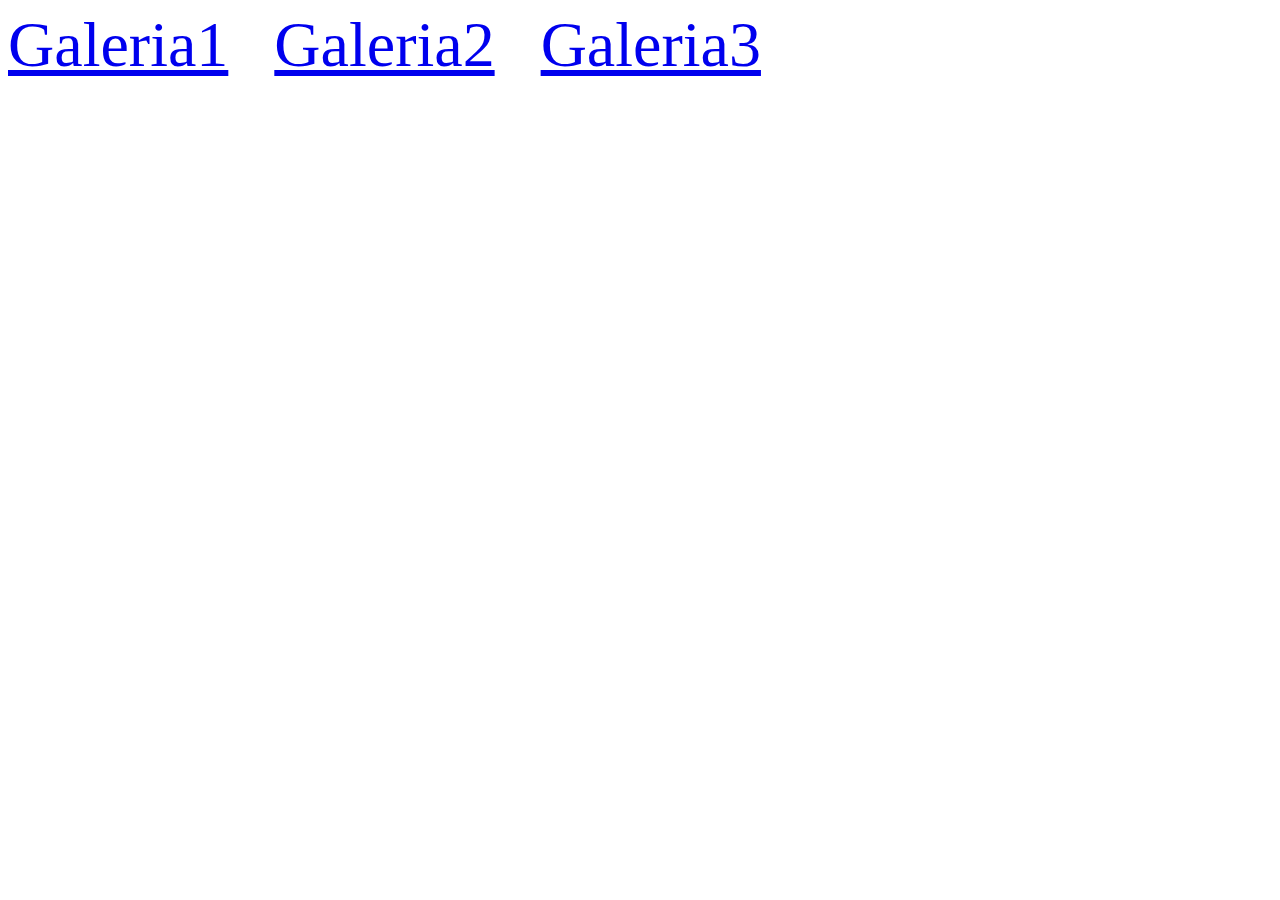
<file: index.html>
<!DOCTYPE html>
<html lang="en">
<head>
    <meta charset="UTF-8">
    <meta name="viewport" content="width=device-width, initial-scale=1.0">
    <link rel="stylesheet" href="style.css">
    <title>Document</title>
</head>
<body>
    <a href="galeria1">Galeria1</a>
    <a href="galeria2">Galeria2</a>
    <a href="galeria3">Galeria3</a>
</body>
</html>
</file>
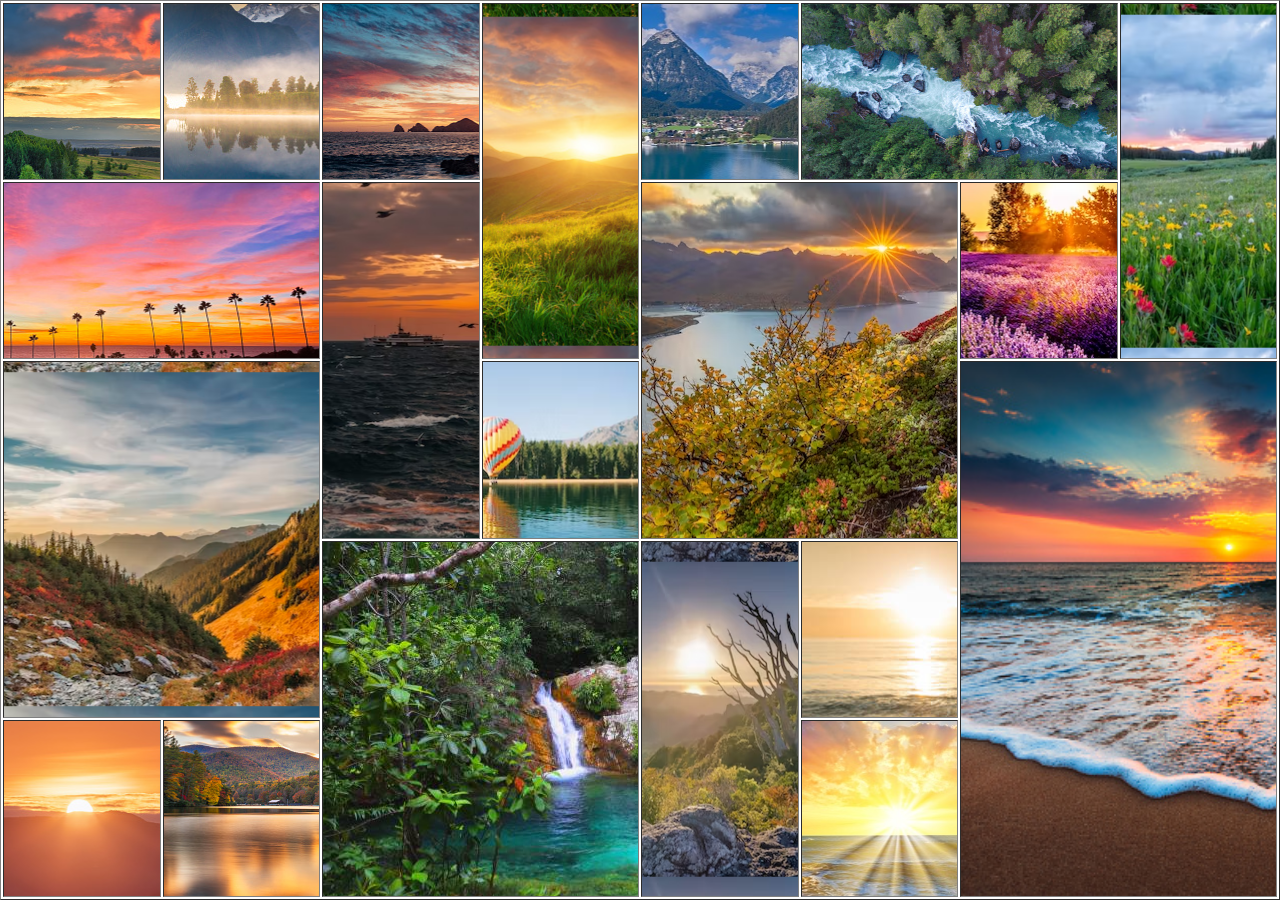
<file: galeria1/index.html>
<!DOCTYPE html>
<html lang="pt-br">

<head>
    <meta charset="UTF-8">
    <meta http-equiv="X-UA-Compatible" content="IE=edge">
    <meta name="viewport" content="width=device-width, initial-scale=1.0">
    <title>Galeria de fotos</title>
    <link rel="stylesheet" href="galeria.css">
</head>

<body>

    <table border="1">
        <tr>
            <td class="imagem1"></td>
            <td class="imagem2"></td>
            <td class="imagem3"></td>
            <td class="imagem4" rowspan="2"></td>
            <td class="imagem5"></td>
            <td class="imagem6" colspan="2"></td>
            <td class="imagem7" rowspan="2"></td>
        </tr>

        <tr>
            <td class="imagem8" colspan="2"></td>
            <td class="imagem9" rowspan="2"></td>
            <td class="imagem10" colspan="2" rowspan="2"></td>
            <td class="imagem11"></td>
        </tr>

        <tr>
            <td class="imagem12" colspan="2" rowspan="2"></td>
            <td class="imagem13"></td>
            <td class="imagem14" colspan="2" rowspan="3"></td>
        </tr>

        <tr>
            <td class="imagem16" rowspan="2" colspan="2"></td>
            <td class="imagem15" rowspan="2"></td>
            <td class="imagem17"></td>
        </tr>

        <tr>
            <td class="imagem18"></td>
            <td class="imagem19"></td>
            <td class="imagem20"></td>

        </tr>
</body>

</html>
</file>
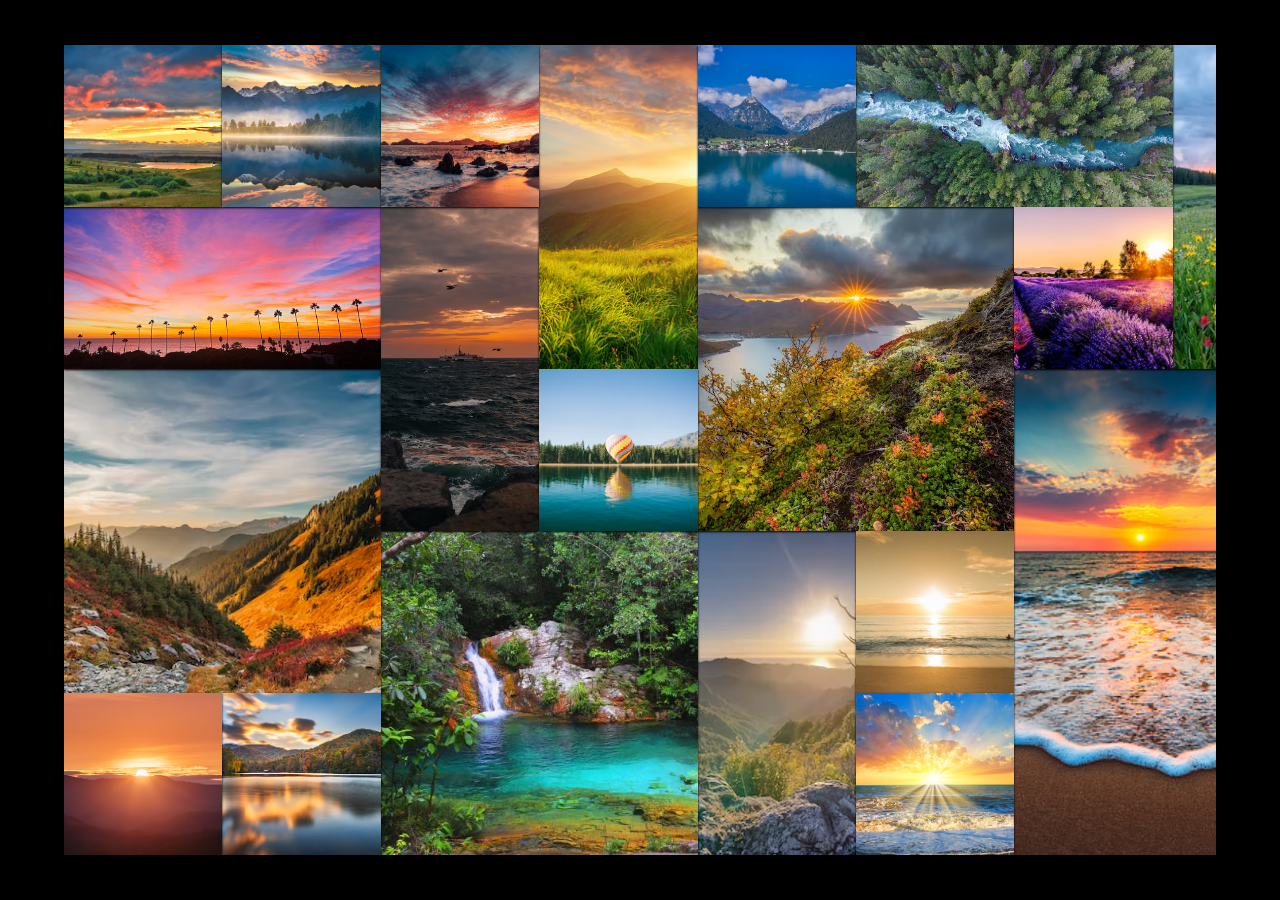
<file: galeria2/index.html>
<!DOCTYPE html>
<html lang="en">

<head>
    <meta charset="UTF-8">
    <meta name="viewport" content="width=device-width, initial-scale=1.0">
    <link rel="stylesheet" href="index.css">
    <title>GALERIA</title>
</head>

<body>
    <div class="conteiner">
        <div class="galery">
            <div class="photos">
                <div class="div1"> </div>

                <div class="div2"> </div>

                <div class="div3"> </div>

                <div class="div4"> </div>

                <div class="div5"> </div>

                <div class="div6"> </div>

                <div class="div7"> </div>

                <div class="div8"> </div>

                <div class="div9"> </div>

                <div class="div10"> </div>

                <div class="div11"> </div>

                <div class="div12"> </div>

                <div class="div13"> </div>

                <div class="div14"> </div>

                <div class="div15"> </div>

                <div class="div16"> </div>

                <div class="div17"> </div>

                <div class="div18"> </div>

                <div class="div19"> </div>

                <div class="div20"> </div>
            </div>
        </div>
    </div>
    <script src="index.js"></script>
</body>

</html>
</file>
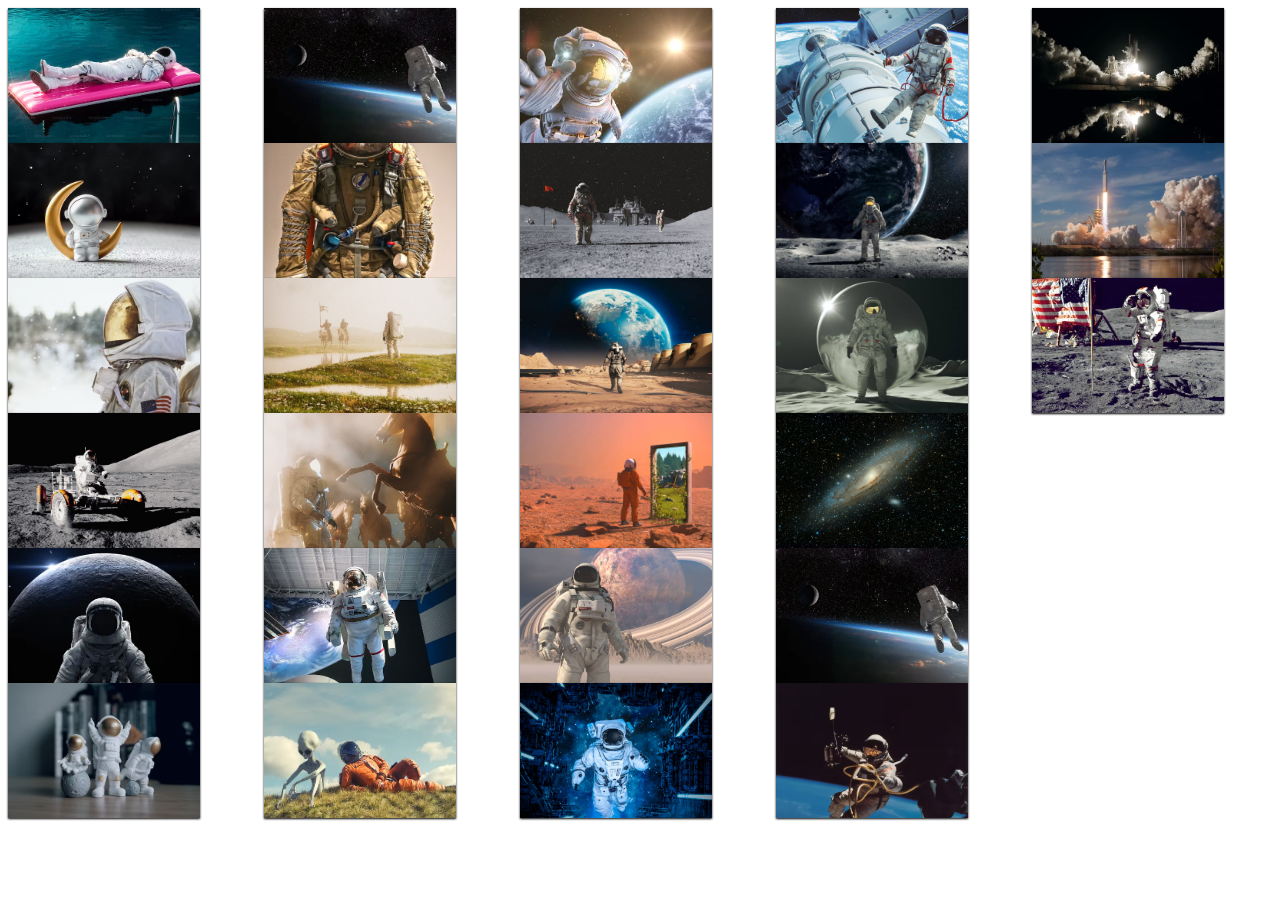
<file: galeria3/index.html>
<!DOCTYPE html>
<html lang="en">
<head>
    <meta charset="UTF-8">
    <meta name="viewport" content="width=device-width, initial-scale=1.0">
    <link rel="stylesheet" href="style.css">
    <title>Galeria</title>
</head>
<body>
    <div class="container">
        <div class="fotos">

            <div class="div1"> </div>

            <div class="div2"> </div>
        
            <div class="div3"> </div>

            <div class="div4"> </div>

            <div class="div5"> </div>

            <div class="div6"> </div>
        
            <div class="div7"> </div>

            <div class="div8"> </div>

            <div class="div9"> </div>

            <div class="div10"> </div>

            <div class="div11"> </div>

            <div class="div12"> </div>

            <div class="div13"> </div>

            <div class="div14"> </div>

            <div class="div15"> </div>

            <div class="div16"> </div>

            <div class="div17"> </div>

            <div class="div18"> </div>

            <div class="div19"> </div>

            <div class="div20"> </div>

            <div class="div21"> </div>

            <div class="div22"> </div>

            <div class="div23"> </div>

            <div class="div24"> </div>

            <div class="div25"> </div>

            <div class="div26"> </div>

            <div class="div27"> </div>

        </div>
        
    </div>
        
</body>
</html>
</file>
<file: style.css>
*{
    font-size: 2rem;
}

a{
    margin-right: 30px;
}
</file>
<file: galeria1/galeria.css>
body{
    background-color: white;
    margin: 0;
}

table{
    height: 100vh;
    width: 100%;
}

td{
    height:20%;
    width:12.5%
}

.imagem1{
    background-image: url(imagem/imagem1.jpg);
    background-position: 0%;
}

.imagem2{
    background-image: url(imagem/imagem2.jpg);
    background-position: 0%;
}

.imagem3{
    background-image: url(imagem/imagem3.jpg);
    background-position: 0%;
}

.imagem4{
    background-image: url(imagem/imagem4.jpg);
    background-position: 70%;
}

.imagem5{
    background-image: url(imagem/imagem5.jpg);
    background-position: 50%;
}

.imagem6{
    background-image: url(imagem/imagem6.jpg);
    background-position: 40%;
}

.imagem7{
    background-image: url(imagem/imagem7.jpg);
    background-position: 60%;
}

.imagem8{
    background-image: url(imagem/imagem8.jpg);
    background-position: 90%;
}

.imagem9{
    background-image: url(imagem/imagem9.jpg);
    background-position: 50%;
}

.imagem10{
    background-image: url(imagem/imagem10.jpg);
    background-position: 6%;
}

.imagem11{
    background-image: url(imagem/imagem11.jpg);
    background-position: 80%;
}

.imagem12{
    background-image: url(imagem/imagem12.jpg);
    background-position: 30%;
}

.imagem13{
    background-image: url(imagem/imagem13.jpg);
    background-position: 70%;
}

.imagem14{
    background-image: url(imagem/imagem14.jpg);
    background-position: 20%;
    background-size: cover;
}

.imagem15{
    background-image: url(imagem/imagem15.jpg);
    background-position: 70%;
}

.imagem16{
    background-image: url(imagem/imagem16.jpg);
}

.imagem17{
    background-image: url(imagem/imagem17.jpg);
    background-position: 40%;
}

.imagem18{
    background-image: url(imagem/imagem18.jpg);
    background-position: 50%;
}

.imagem19{
    background-image: url(imagem/imagem19.jpg);
    background-position: 20%;
}

.imagem20{
    background-image: url(imagem/imagem20.jpg);
    background-position: 40%;
}
</file>
<file: galeria2/index.css>
:root{
    --galeryoffeset: 10%;
}

*{
    margin: 0px;
}

.conteiner{
    display: flex;
    align-items: center;
    justify-content: center;
    width: 100vw;
    height: 100vh;
    background-color: black;
}

.galery{
    width: 90%;
    height: 90%;
    background-color: white;
    overflow: hidden;
}

.photos{
    outline: 5px solid rebeccapurple;
    height: 100%;
    width: calc(100% + var(--galeryoffeset));
    animation: slides 5s infinite alternate linear;
    display: grid;
}

.photos:hover{
    animation-play-state: paused;
}

@keyframes slides{
    from{
        margin-left: 0%;
    }
    to{
        margin-left: calc(-1 * var(--galeryoffeset));
    }
}

.div1 { 
    grid-area: 3 / 7 / 6 / 9; 
    background-image: url(imagem/imagem14.jpg);
    background-position-x: center;
    background-position-y: center;
    background-repeat: no-repeat;
    background-size: cover;
}
.div2 { 
    grid-area: 4 / 5 / 6 / 6; 
    background-image: url(imagem/imagem15.jpg);
    background-position-x: center;
    background-position-y: center;
    background-repeat: no-repeat;
    background-size: cover;
}

.div3 { 
    grid-area: 4 / 3 / 6 / 5;
    background-image: url(imagem/imagem16.jpg);
    background-position-x: center;
    background-position-y: center;
    background-repeat: no-repeat;
    background-size: cover;
}

.div4 { 
    grid-area: 3 / 1 / 5 / 3; 
    background-image: url(imagem/imagem12.jpg);
    background-position-x: center;
    background-position-y: center;
    background-repeat: no-repeat;
    background-size: cover;
}

.div5 {
    grid-area: 2 / 1 / 3 / 3;
    background-image: url(imagem/imagem8.jpg);
    background-position-x: center;
    background-position-y: center;
    background-repeat: no-repeat;
    background-size: cover;
}

.div6 { 
    grid-area: 2 / 3 / 4 / 4;
    background-image: url(imagem/imagem9.jpg);
    background-position-x: center;
    background-position-y: center;
    background-repeat: no-repeat;
    background-size: cover;
}

.div7 { 
    grid-area: 1 / 4 / 3 / 5; 
    background-image: url(imagem/imagem4.jpg);
    background-position-x: center;
    background-position-y: center;
    background-repeat: no-repeat;
    background-size: cover;
}

.div8 { 
    grid-area: 2 / 5 / 4 / 7; 
    background-image: url(imagem/imagem10.jpg);
    background-position-x: center;
    background-position-y: center;
    background-repeat: no-repeat;
    background-size: cover;
}

.div9 { 
    grid-area: 1 / 8 / 3 / 9; 
    background-image: url(imagem/imagem7.jpg);
    background-position-x: center;
    background-position-y: center;
    background-repeat: no-repeat;
    background-size: cover;
}

.div10 { 
    grid-area: 1 / 6 / 2 / 8; 
    background-image: url(imagem/imagem6.jpg);
    background-position-x: center;
    background-position-y: center;
    background-repeat: no-repeat;
    background-size: cover;
}

.div11 { 
    grid-area: 1 / 1 / 2 / 2;
    background-image: url(imagem/imagem1.jpg);
    background-position-x: center;
    background-position-y: center;
    background-repeat: no-repeat;
    background-size: cover;
}

.div12 { 
    grid-area: 1 / 2 / 2 / 3; 
    background-image: url(imagem/imagem2.jpg);
    background-position-x: center;
    background-position-y: center;
    background-repeat: no-repeat;
    background-size: cover;
}

.div13 { 
    grid-area: 1 / 3 / 2 / 4; 
    background-image: url(imagem/imagem3.jpg);
    background-position-x: center;
    background-position-y: center;
    background-repeat: no-repeat;
    background-size: cover;
}

.div14 { 
    grid-area: 1 / 5 / 2 / 6; 
    background-image: url(imagem/imagem5.jpg);
    background-position-x: center;
    background-position-y: center;
    background-repeat: no-repeat;
    background-size: cover;
}

.div15 { 
    grid-area: 2 / 7 / 3 / 8;
    background-image: url(imagem/imagem11.jpg);
    background-position-x: center;
    background-position-y: center;
    background-repeat: no-repeat;
    background-size: cover;
}

.div16 { 
    grid-area: 4 / 6 / 5 / 7; 
    background-image: url(imagem/imagem17.jpg);
    background-position-x: center;
    background-position-y: center;
    background-repeat: no-repeat;
    background-size: cover;
}

.div17 { 
    grid-area: 5 / 6 / 6 / 7; 
    background-image: url(imagem/imagem20.jpg);
    background-position-x: center;
    background-position-y: center;
    background-repeat: no-repeat;
    background-size: cover;
}

.div18 { 
    grid-area: 3 / 4 / 4 / 5;
    background-image: url(imagem/imagem13.jpg); 
    background-position-x: center;
    background-position-y: center;
    background-repeat: no-repeat;
    background-size: cover;
}

.div19 { 
    grid-area: 5 / 2 / 6 / 3;
    background-image: url(imagem/imagem19.jpg); 
    background-position-x: center;
    background-position-y: center;
    background-repeat: no-repeat;
    background-size: cover;
}

.div20 { 
    grid-area: 5 / 1 / 6 / 2;
    background-image: url(imagem/imagem18.jpg);
    background-position-x: center;
    background-position-y: center;
    background-repeat: no-repeat;
    background-size: cover;
}

.photos div {
    position: relative;
    box-shadow: 0 1px 2px 0;
    transition: all 0.6s cubic-bezier(0.165, 0.84, 0.44, 1);
}

.photos div::after{
    content: "";
    position: absolute;
    width: 100%;
    height: 100%;
    background-image: 0;
    opacity: 0;
    box-shadow: 0 1px 2px 0;
    transition: all 0.6s cubic-bezier(0.165, 0.84, 0.44, 1);
}

.photos div:hover{
    transform: scale(1.25, 1.25);
    z-index: 100;
}

.photos div:hover::after{
    opacity: 1;
}
</file>
<file: galeria3/style.css>
body {
    height: 90vh;
    width: 90vw;
    max-width: 100%;
}

.conteiner{
    display: flex;
    align-items: center;
    justify-content: center;
    width: 90vw;
    height: 90vh;
    overflow: hidden;
}

.fotos {
    display: grid;
    grid-template-columns: repeat(11, 1fr);
    grid-template-rows: repeat(6, 1fr);
    grid-column-gap: 0px;
    grid-row-gap: 0px;
    display: flex;
    flex-flow: wrap column;
    width: 100vw;
    height: 100vh;
    }

    .fotos > div{
        display: grid;
        height: 15%;
        width: 15%;
    }
    
    .div1 { 
        grid-area: 1 / 1 / 2 / 2;
        background-position-x: center;
        background-position-y: center;
        background-repeat: no-repeat;
        background-size: cover;
        background-image: url(imgs/img1.png);
    }

    .div2 { 
        grid-area: 2 / 3 / 3 / 4;
        background-position-x: center;
        background-position-y: center;
        background-repeat: no-repeat;
        background-size: cover;
        background-image: url(imgs/img2.png);
    }
    
    .div3 { 
        grid-area: 3 / 2 / 4 / 3;
        background-position-x: center;
        background-position-y: center;
        background-repeat: no-repeat;
        background-size: cover; 
        background-image: url(imgs/img3.png);
    }
    
    .div4 { 
        grid-area: 3 / 4 / 5 / 6; 
        background-image: url(imgs/img4.png);
        background-position-x: center;
        background-position-y: center;
        background-repeat: no-repeat;
        background-size: cover;
    }
    
    .div5 { 
        grid-area: 5 / 8 / 6 / 9; 
        background-position-x: center;
        background-position-y: center;
        background-repeat: no-repeat;
        background-size: cover;
        background-image: url(imgs/img5.png);
    }
    
    .div6 { 
        grid-area: 1 / 10 / 3 / 12; 
        background-image: url(imgs/img6.png);
        background-position-x: center;
        background-position-y: center;
        background-repeat: no-repeat;
        background-size: cover;
    }
    
    .div7 { 
        grid-area: 2 / 9 / 3 / 10; 
        background-position-x: center;
        background-position-y: center;
        background-repeat: no-repeat;
        background-size: cover;
        background-image: url(imgs/img7.png);
    }
    
    .div8 { 
        grid-area: 2 / 7 / 3 / 8;
        background-position-x: center;
        background-position-y: center;
        background-repeat: no-repeat;
        background-size: cover; 
        background-image: url(imgs/img8.png);
    }
    
    .div9 { 
        grid-area: 4 / 7 / 5 / 8;
        background-position-x: center;
        background-position-y: center;
        background-repeat: no-repeat;
        background-size: cover; 
        background-image: url(imgs/img9.png);
    }
    
    .div10 { 
        grid-area: 6 / 6 / 7 / 7;
        background-position-x: center;
        background-position-y: center;
        background-repeat: no-repeat;
        background-size: cover; 
        background-image: url(imgs/img10.png);
    }
    
    .div11 { 
        grid-area: 5 / 3 / 6 / 4; 
        background-position-x: center;
        background-position-y: center;
        background-repeat: no-repeat;
        background-size: cover;
        background-image: url(imgs/img11.png);
    }
    
    .div12 { 
        grid-area: 6 / 1 / 7 / 2; 
        background-position-x: center;
        background-position-y: center;
        background-repeat: no-repeat;
        background-size: cover;
        background-image: url(imgs/img12.png);
    }
    
    .div13 { 
        grid-area: 4 / 1 / 5 / 2; 
        background-position-x: center;
        background-position-y: center;
        background-repeat: no-repeat;
        background-size: cover;
        background-image: url(imgs/img13.png);
    }
    
    .div14 { 
        grid-area: 1 / 5 / 2 / 6; 
        background-position-x: center;
        background-position-y: center;
        background-repeat: no-repeat;
        background-size: cover;
        background-image: url(imgs/img14.png);
    }
    
    .div15 { 
        grid-area: 6 / 4 / 7 / 5;
        background-position-x: center;
        background-position-y: center;
        background-repeat: no-repeat;
        background-size: cover; 
        background-image: url(imgs/img15.png);
    }
    
    .div16 { 
        grid-area: 3 / 9 / 4 / 10; 
        background-position-x: center;
        background-position-y: center;
        background-repeat: no-repeat;
        background-size: cover;
        background-image: url(imgs/img16.png);
    }
    
    .div17 { 
        grid-area: 4 / 11 / 5 / 12; 
        background-position-x: center;
        background-position-y: center;
        background-repeat: no-repeat;
        background-size: cover;
        background-image: url(imgs/img17.png);
    }
    
    .div18 { 
        grid-area: 1 / 8 / 2 / 9; 
        background-position-x: center;
        background-position-y: center;
        background-repeat: no-repeat;
        background-size: cover;
        background-image: url(imgs/img18.png);
    }
    
    .div19 { 
        grid-area: 2 / 6 / 3 / 7; 
        background-position-x: center;
        background-position-y: center;
        background-repeat: no-repeat;
        background-size: cover;
        background-image: url(imgs/img19.png);
    }
    
    .div20 { 
        grid-area: 1 / 3 / 2 / 4; 
        background-position-x: center;
        background-position-y: center;
        background-repeat: no-repeat;
        background-size: cover;
        background-image: url(imgs/img20.png);
    }
    
    .div21 { 
        grid-area: 6 / 8 / 7 / 9; 
        background-position-x: center;
        background-position-y: center;
        background-repeat: no-repeat;
        background-size: cover;
        background-image: url(imgs/img21.png);
    }
    
    .div22 { 
        grid-area: 3 / 8 / 4 / 9; 
        background-position-x: center;
        background-position-y: center;
        background-repeat: no-repeat;
        background-size: cover;
        background-image: url(imgs/img22.png);
    }
    
    .div23 { 
        grid-area: 3 / 10 / 4 / 11; 
        background-position-x: center;
        background-position-y: center;
        background-repeat: no-repeat;
        background-size: cover;
        background-image: url(imgs/img23.png);
    }
    
    .div24 { 
        grid-area: 5 / 9 / 6 / 10; 
        background-position-x: center;
        background-position-y: center;
        background-repeat: no-repeat;
        background-size: cover;
        background-image: url(imgs/img24.png);
    }
    
    .div25 { 
        grid-area: 5 / 6 / 6 / 7; 
        background-position-x: center;
        background-position-y: center;
        background-repeat: no-repeat;
        background-size: cover;
        background-image: url(imgs/img25.png);
    }
    
    .div26 { 
        grid-area: 5 / 2 / 6 / 3; 
        background-position-x: center;
        background-position-y: center;
        background-repeat: no-repeat;
        background-size: cover;
        background-image: url(imgs/img26.png);
    }
    
    .div27 { 
        grid-area: 5 / 10 / 7 / 12; 
        background-position-x: center;
        background-position-y: center;
        background-repeat: no-repeat;
        background-size: cover;
        background-image: url(imgs/img27.png);
    }

    .fotos div {
        position: relative;
        box-shadow: 0 1px 2px 0;
        transition: all 0.6s cubic-bezier(0.165, 0.84, 0.44, 1);
    }
    
    .fotos div::after{
        content: "";
        position: absolute;
        width: 100%;
        height: 100%;
        background-image: 0;
        opacity: 0;
        box-shadow: 0 1px 2px 0;
        transition: all 0.6s cubic-bezier(0.165, 0.84, 0.44, 1);
    }
    
    .fotos div:hover{
        transform: scale(1.25, 1.25);
        z-index: 100;
    }
    
    .fotos div:hover::after{
        opacity: 1;
    }
</file>
